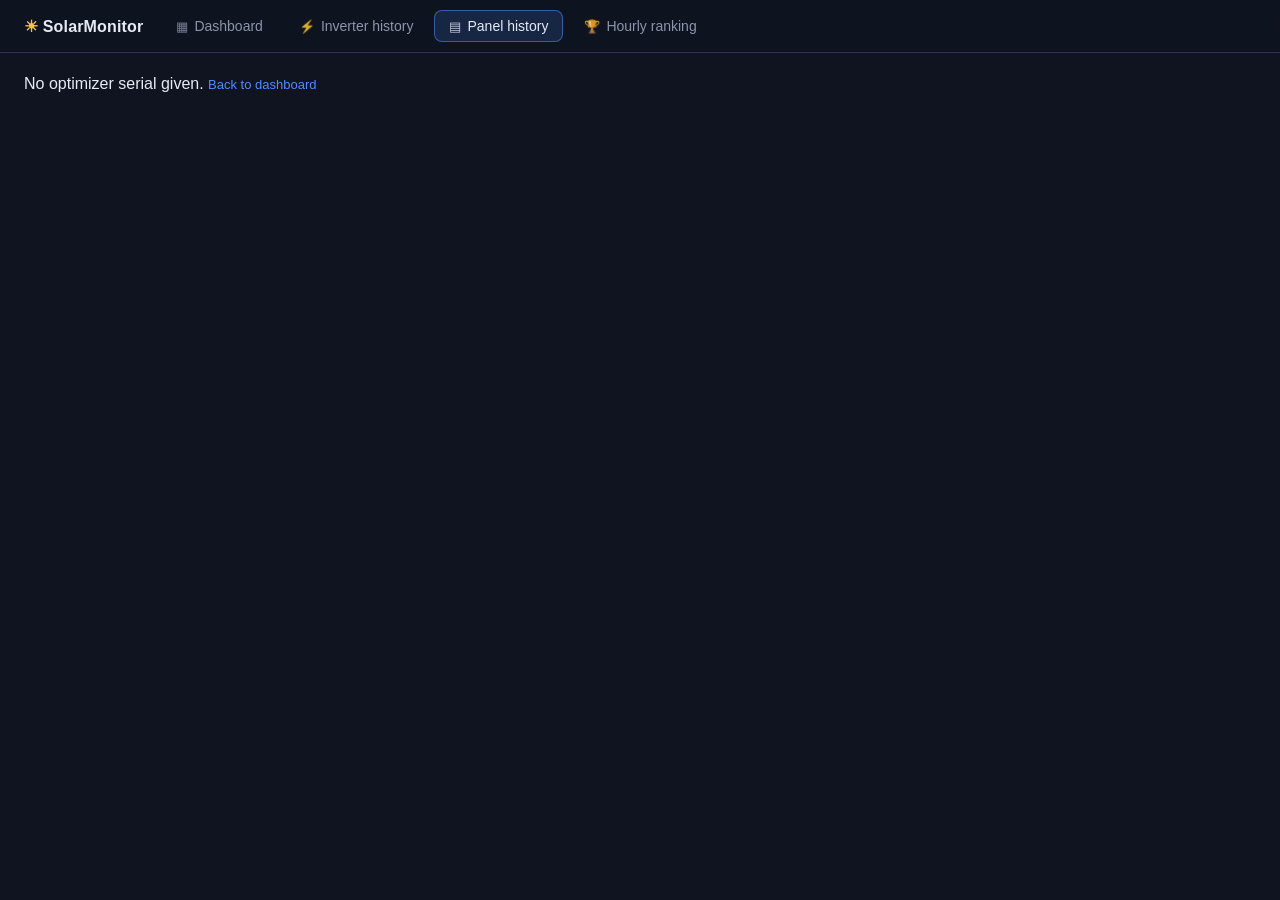
<file: webapp/static/optimizer.html>
<!DOCTYPE html>
<html lang="en">
<head>
<meta charset="UTF-8">
<meta name="viewport" content="width=device-width, initial-scale=1.0">
<title>SolarMonitor — Optimizer History</title>
<script src="chart.umd.min.js"></script>
<link rel="stylesheet" href="sources.css">
<script src="sources.js"></script>
<style>
  :root {
    --bg: #0f1420; --panel: #161d2e; --panel-2: #1c2438; --border: #2a3450;
    --text: #e6ebf5; --muted: #8b95ab; --accent: #4f8cff;
    --ok: #2ecc71; --warn: #f5a623; --bad: #e5484d;
  }
  * { box-sizing: border-box; }
  body {
    margin: 0; font-family: -apple-system, BlinkMacSystemFont, "Segoe UI", Roboto, Arial, sans-serif;
    background: var(--bg); color: var(--text); padding: 24px; max-width: 1280px; margin: 0 auto;
  }
  a { color: var(--accent); text-decoration: none; font-size: 13px; }
  a:hover { text-decoration: underline; }
  h1 { font-size: 20px; margin: 10px 0 2px; }
  .subtitle { color: var(--muted); font-size: 13px; margin-bottom: 20px; }
  .cards { display: grid; grid-template-columns: repeat(auto-fit, minmax(150px, 1fr)); gap: 12px; margin-bottom: 20px; }
  .card { background: var(--panel); border: 1px solid var(--border); border-radius: 10px; padding: 14px 16px; }
  .card .label { color: var(--muted); font-size: 12px; text-transform: uppercase; letter-spacing: 0.04em; }
  .card .value { font-size: 20px; font-weight: 600; margin-top: 4px; font-variant-numeric: tabular-nums; }
  .card .sub { color: var(--muted); font-size: 11px; margin-top: 2px; }
  .badge { display: inline-block; padding: 2px 10px; border-radius: 999px; font-size: 12px; font-weight: 600; }
  .badge.ok { background: rgba(46,204,113,0.15); color: var(--ok); }
  .badge.warn { background: rgba(245,166,35,0.15); color: var(--warn); }
  .badge.bad { background: rgba(229,72,77,0.15); color: var(--bad); }
  .badge.muted { background: rgba(139,149,171,0.15); color: var(--muted); }
  section { background: var(--panel); border: 1px solid var(--border); border-radius: 10px; padding: 16px 20px; margin-bottom: 20px; }
  section h2 { font-size: 15px; margin: 0 0 12px; display: flex; align-items: center; justify-content: space-between; }
  table { width: 100%; border-collapse: collapse; font-size: 13px; }
  th, td { text-align: left; padding: 7px 10px; border-bottom: 1px solid var(--border); }
  th { color: var(--muted); font-weight: 500; white-space: nowrap; }
  .num { text-align: right; font-variant-numeric: tabular-nums; }
  select { background: var(--panel-2); color: var(--text); border: 1px solid var(--border); border-radius: 6px; padding: 5px 10px; font-size: 13px; }
  .muted { color: var(--muted); }
  .chart-wrap { height: 320px; }
  .scroll-table { max-height: 520px; overflow-y: auto; }
  .scroll-table thead th { position: sticky; top: 0; background: var(--panel); }
  tr.STALE td { background: rgba(245,166,35,0.07); }
  tr.MISSING td { background: rgba(229,72,77,0.07); }
  .empty { color: var(--muted); font-size: 13px; padding: 12px 0; }
</style>
</head>
<body>
  <h1 id="pageTitle">Loading…</h1>
  <div class="subtitle" id="pageSubtitle"></div>
  <div class="subtitle" id="hardware" style="margin-top:-14px"></div>
  <div id="srcLegend"></div>
  <div id="dataHealth"></div>

  <div style="margin-bottom:16px;">
    <select id="rangeSelect">
      <option value="1">Last 1 hour</option>
      <option value="24" selected>Last 24 hours</option>
      <option value="72">Last 3 days</option>
      <option value="168">Last 7 days</option>
      <option value="87600">All time</option>
    </select>
  </div>

  <section id="verdictSection"><div id="seLag"></div><div id="verdictBanner"></div></section>

  <div class="cards" id="analysisCards"></div>

  <section>
    <h2><span>Daily energy — last 365 days<span data-acc="14"></span> <span data-src="calc" data-from="se"></span></span>
      <span style="font-weight:400"><a href="panels.html">compare all panels →</a> ·
        <a href="hourly.html">hourly ranking →</a></span></h2>
    <div class="muted" style="font-size:12px; margin-bottom:8px; line-height:1.5;">
      <b>Estimated</b>: the inverter's measured energy for the day, shared out by this panel's portion
      (blank when the inverter wasn't read all day). <b>Measured</b>: this panel's own readings added up over
      the time SolarEdge delivered them. The line is <b>coverage</b> — how much of the producing day had this
      panel's data; where it dips, measured energy is short and the estimate leans on the hours that did arrive.
    </div>
    <div class="chart-wrap" style="height:260px"><canvas id="dailyChart"></canvas></div>
    <div id="dailyNote" class="muted" style="font-size:12px; margin-top:6px;"></div>
  </section>

  <section>
    <h2><span>Voltage / Current / Power over time<span data-acc="1"></span><span data-acc="2"></span> <span data-src="se"></span></span></h2>
    <div class="muted" style="font-size:12px; margin-bottom:8px;">
      Breaks in the lines are cycles where this optimizer reported nothing (MISSING).
      Flat stretches are repeated stale readings.
    </div>
    <div class="chart-wrap"><canvas id="readingsChart"></canvas></div>
  </section>

  <section>
    <h2><span>Output vs peers, by hour of day<span data-acc="4"></span><span data-acc="11"></span> <span data-src="calc" data-from="se"></span></span> <span class="muted" id="profileTz" style="font-weight:400;font-size:12px;"></span></h2>
    <div class="muted" style="font-size:12px; margin-bottom:8px;">
      100% means "producing like its neighbours" in that hour, each hour judged
      against its own light level. <b>A dip at particular hours is shade</b> moving
      across the panel as the sun swings — a tree, a chimney, an aerial.
      <b>A flat line sitting low all day is the hardware.</b> This is the one
      comparison a single hour can't make, however much data it has.
    </div>
    <div class="chart-wrap" style="height:260px"><canvas id="hourlyChart"></canvas></div>
    <div id="profileVerdict" style="margin-top:10px"></div>
  </section>

  <section>
    <h2><span>Detected communication gaps<span data-acc="10"></span> <span data-src="calc" data-from="se"></span></span></h2>
    <div class="muted" style="font-size:12px; margin-bottom:8px;">
      A gap means this optimizer's own reported timestamp jumped by more than
      ~2.5 poll intervals — it stopped sending fresh telemetry for that long.
      Cycles where our poller itself failed are excluded — but a gap can still be the
      inverter's uploads to SolarEdge stalling, which hits every optimizer at once (*10).
    </div>
    <div id="gapsContainer"></div>
  </section>

  <section>
    <h2><span>Full reading history <span data-src="se"></span></span> <span class="muted" id="rowCount" style="font-weight:400; font-size:12px;"></span></h2>
    <div class="muted" style="font-size:12px; margin-bottom:8px;">
      Most recent first. One row per poll cycle: FRESH = new measurement,
      STALE = same timestamp returned again, MISSING = absent from the response.
    </div>
    <div class="scroll-table">
      <table id="readingsTable">
        <thead>
          <tr>
            <th class="from-calc" title="When our poller asked SolarEdge">Polled At</th>
            <th class="from-calc" title="Our classification: FRESH / STALE / MISSING">Status</th>
            <th class="from-se">Device Timestamp<span data-acc="2"></span></th>
            <th class="num from-se">Voltage (V)</th>
            <th class="num from-se">Opt. Voltage (V)</th>
            <th class="num from-se">Current (A)</th>
            <th class="num from-se">Power (W)<span data-acc="1"></span></th>
            <th class="num from-se" title="SolarEdge's per-report energy — shown for completeness, not used in any calculation">Energy (interval)<span data-acc="5"></span></th>
          </tr>
        </thead>
        <tbody></tbody>
      </table>
    </div>
  </section>

  <div id="accKeyHolder"></div>

<script>
const params = new URLSearchParams(location.search);
const serial = params.get("serial");
let chart = null;
const STATUS_CLASS = { FRESH: "ok", STALE: "warn", MISSING: "bad" };

function fmt(n, digits = 2) {
  return (n === null || n === undefined) ? "—" : Number(n).toFixed(digits);
}

async function getJSON(url) {
  const r = await fetch(url);
  if (!r.ok) throw new Error(await r.text());
  return r.json();
}

const VERDICT_CLASS = {
  "GOOD": "ok", "LIKELY GOOD": "ok", "WATCH": "warn",
  "SUSPECT": "bad", "BAD": "bad", "NO DATA": "bad",
};

let health = null;   // daylight-only electrical stats + verdict

async function loadVerdict() {
  const hours = document.getElementById("rangeSelect").value;
  const el = document.getElementById("verdictBanner");
  try {
    const data = await getJSON(`/api/health?hours=${hours}`);
    const h = data.optimizers.find(o => o.serial === serial);
    health = h || null;
    if (!h) { el.innerHTML = ""; return; }
    const cls = VERDICT_CLASS[h.verdict] || "muted";
    const weak = h.confidence === "INSUFFICIENT" || h.confidence === "LOW";
    el.innerHTML = `
      <div style="display:flex; align-items:center; gap:14px; flex-wrap:wrap">
        <span class="badge ${cls}" style="font-size:15px; padding:5px 16px">${h.verdict}</span>${acc(4)} ${src("calc", "se")}
        <span style="font-size:15px">score <b>${h.health_score}</b>/100</span>
        <span class="muted">output vs peers: <b>${h.perf_ratio_pct ?? "—"}%</b></span>
        <span class="muted">reporting: <b>${h.reliability_pct}%</b></span>
        <span class="badge ${weak ? "warn" : "ok"}">${h.confidence} confidence
          (${h.scored_samples} scored 15-min windows)</span>
      </div>
      ${weak ? `<div class="muted" style="font-size:12px; margin-top:8px">
        Not enough daylight data yet for this verdict to mean much — it will
        firm up as collection continues.</div>` : ""}`;
  } catch (e) {
    el.innerHTML = "";
  }
}

async function loadAnalysis() {
  const hours = document.getElementById("rangeSelect").value;
  const a = await getJSON(`/api/optimizers/${encodeURIComponent(serial)}/analysis?hours=${hours}`);
  const h = health || {};   // populated by loadVerdict, which runs first

  document.getElementById("pageTitle").textContent = `${a.label} — ${a.serial}`;
  document.getElementById("pageSubtitle").textContent =
    `Observed in ${a.observed_cycles} of ${a.successful_cycles} successful poll cycles in this range`;
  document.getElementById("hardware").innerHTML = `Hardware ${src("se")} ·
    optimizer <b>${a.optimizer_model ?? "unknown"}</b>${optChip(a.optimizer_model, a.layout_status)}
    · panel label <b>${a.panel_model ?? "—"}</b>${a.layout_status ? ` · ${a.layout_status.toLowerCase()} in SolarEdge's layout` : ""}`;

  // Must be derived from the same (daylight-scoped) number that's displayed,
  // or the badge colour contradicts its own value.
  const rel = h.reliability_pct;
  const freshCls = rel == null ? "muted" : (rel >= 90 ? "ok" : (rel >= 50 ? "warn" : "bad"));

  let stuckValue;
  if (a.latest_status === "FRESH") {
    stuckValue = `<span class="badge ok">reporting</span>`;
  } else if (a.stuck_minutes > 0) {
    stuckValue = `<span class="badge bad">${Math.round(a.stuck_minutes)}m</span>`;
  } else {
    stuckValue = `<span class="badge bad">never</span>`;
  }
  const stuckCard = `<div class="card"><div class="label">Fresh Data${acc(10)} ${src("calc", "se")}</div>
    <div class="value">${stuckValue}</div>
    <div class="sub">last cycle: ${a.latest_status ?? "—"}</div></div>`;

  document.getElementById("analysisCards").innerHTML = `
    <div class="card"><div class="label">Freshness <span style="text-transform:none">(daylight)</span> ${src("calc", "se")}</div>
      <div class="value"><span class="badge ${freshCls}">${h.reliability_pct ?? "—"}%</span></div>
      <div class="sub">night excluded — going quiet after dark is normal</div></div>
    <div class="card"><div class="label">Fresh ☀ ${src("calc", "se")}</div><div class="value" style="color:var(--ok)">${h.fresh_count ?? "—"}</div></div>
    <div class="card"><div class="label">Stale ☀ ${src("calc", "se")}</div><div class="value" style="color:var(--warn)">${h.stale_count ?? "—"}</div></div>
    <div class="card"><div class="label">Missing ☀ ${src("calc", "se")}</div><div class="value" style="color:var(--bad)">${h.missing_count ?? "—"}</div></div>
    ${stuckCard}
    <div class="card"><div class="label">Gaps Detected${acc(10)} ${src("calc", "se")}</div><div class="value">${a.gaps.length}</div></div>
    <div class="card"><div class="label">Power <span style="text-transform:none">(daylight)</span>${acc(3)} ${src("calc", "se")}</div>
      <div class="value">${fmt(h.avg_power, 1)} W</div>
      <div class="sub">median ${fmt(h.median_power, 1)} · max ${fmt(h.max_power, 1)} W</div></div>
    <div class="card"><div class="label">Voltage <span style="text-transform:none">(daylight)</span>${acc(3)} ${src("calc", "se")}</div>
      <div class="value">${fmt(h.avg_voltage)} V</div>
      <div class="sub">median ${fmt(h.median_voltage)} · max ${fmt(h.max_voltage)} V</div></div>
    <div class="card"><div class="label">Current <span style="text-transform:none">(daylight)</span>${acc(3)} ${src("calc", "se")}</div>
      <div class="value">${fmt(h.avg_current, 3)} A</div>
      <div class="sub">median ${fmt(h.median_current, 3)} · max ${fmt(h.max_current, 3)} A · near 0: ${h.near_zero_pct ?? "—"}% of readings</div></div>
    <div class="card"><div class="label">Zero-Power${acc(1)} ${src("calc", "se")}</div><div class="value">${a.zero_power_count}</div><div class="sub">readings at exactly 0 W, including night · daytime ones are real moments of no output (see "near 0" above)</div></div>
  `;
  animateCounters(document.getElementById("analysisCards"));

  const gapsEl = document.getElementById("gapsContainer");
  if (!a.gaps.length) {
    gapsEl.innerHTML = `<div class="empty">No gaps detected in this range.</div>`;
  } else {
    gapsEl.innerHTML = `<table><thead><tr><th>From</th><th>To</th><th class="num">Duration</th></tr></thead><tbody>${
      a.gaps.map(g => `<tr><td>${g.from}</td><td>${g.to}</td><td class="num">${g.minutes} min</td></tr>`).join("")
    }</tbody></table>`;
  }
}

async function loadReadings() {
  const hours = document.getElementById("rangeSelect").value;
  const rows = await getJSON(`/api/optimizers/${encodeURIComponent(serial)}/readings?hours=${hours}`);
  document.getElementById("rowCount").textContent = `(${rows.length} cycles)`;
  renderChart(rows);

  const tbody = document.querySelector("#readingsTable tbody");
  if (!rows.length) {
    tbody.innerHTML = `<tr><td colspan="8" class="empty">No readings in this range.</td></tr>`;
    return;
  }
  tbody.innerHTML = [...rows].reverse().map(r => `
    <tr class="${r.status}">
      <td>${r.fetched_at}</td>
      <td><span class="badge ${STATUS_CLASS[r.status] || "muted"}">${r.status}</span></td>
      <td>${r.ts_utc ?? "—"}</td>
      <td class="num">${fmt(r.voltage)}</td>
      <td class="num">${fmt(r.optimizer_voltage)}</td>
      <td class="num">${fmt(r.current, 3)}</td>
      <td class="num">${fmt(r.power, 1)}</td>
      <td class="num">${fmt(r.energy_wh, 1)}</td>
    </tr>`).join("");
}

function renderChart(rows) {
  const ctx = document.getElementById("readingsChart");
  const data = {
    labels: rows.map(r => r.fetched_at),
    datasets: [
      { label: "Power (W)", data: rows.map(r => r.power), borderColor: "#4f8cff", yAxisID: "y", tension: 0.15, pointRadius: 0, spanGaps: false },
      { label: "Voltage (V)", data: rows.map(r => r.voltage), borderColor: "#2ecc71", yAxisID: "y1", tension: 0.15, pointRadius: 0, spanGaps: false },
      { label: "Current (A)", data: rows.map(r => r.current), borderColor: "#f5a623", yAxisID: "y2", tension: 0.15, pointRadius: 0, spanGaps: false },
    ],
  };
  if (chart) chart.destroy();
  chart = new Chart(ctx, {
    type: "line",
    data,
    options: {
      responsive: true, maintainAspectRatio: false, animation: false,
      interaction: { mode: "index", intersect: false },
      scales: {
        x: { ticks: { color: "#8b95ab", maxTicksLimit: 10 }, grid: { color: "#2a3450" } },
        y: { position: "left", title: { display: true, text: "Power (W)", color: "#8b95ab" }, ticks: { color: "#8b95ab" }, grid: { color: "#2a3450" } },
        y1: { position: "right", title: { display: true, text: "Voltage (V)", color: "#8b95ab" }, ticks: { color: "#8b95ab" }, grid: { drawOnChartArea: false } },
        y2: { position: "right", title: { display: true, text: "Current (A)", color: "#8b95ab" }, ticks: { color: "#8b95ab" }, grid: { drawOnChartArea: false }, offset: true },
      },
      plugins: { legend: { labels: { color: "#e6ebf5" } } },
    },
  });
}

let hourlyChart = null;

function hourLabel(h) {
  const suffix = h < 12 ? "am" : "pm";
  const h12 = h % 12 === 0 ? 12 : h % 12;
  return `${String(h).padStart(2,"0")}:00 (${h12}${suffix})`;
}

async function loadHourlyProfile() {
  const hours = document.getElementById("rangeSelect").value;
  const el = document.getElementById("profileVerdict");
  let d;
  try {
    d = await getJSON(`/api/hourly?hours=${hours}`);
  } catch (e) { return; }

  document.getElementById("profileTz").textContent = `— times are ${d.timezone}`;
  const me = d.optimizers.find(o => o.serial === serial);
  const pts = me ? me.points : [];

  if (hourlyChart) hourlyChart.destroy();
  hourlyChart = new Chart(document.getElementById("hourlyChart"), {
    type: "bar",
    data: {
      labels: pts.map(p => hourLabel(p.hour)),
      datasets: [
        { label: "% of peers", data: pts.map(p => p.ratio_pct),
          backgroundColor: pts.map(p => p.ratio_pct >= 85 ? "#2ecc71"
                                      : (p.ratio_pct >= 60 ? "#f5a623" : "#e5484d")) },
      ],
    },
    options: {
      responsive: true, maintainAspectRatio: false, animation: false,
      scales: {
        x: { ticks: { color: "#8b95ab" }, grid: { color: "#2a3450" } },
        y: { title: { display: true, text: "% of peer median", color: "#8b95ab" },
             ticks: { color: "#8b95ab" }, grid: { color: "#2a3450" },
             suggestedMin: 0, suggestedMax: 120 },
      },
      plugins: {
        legend: { display: false },
        tooltip: { callbacks: { afterLabel: (c) => `${pts[c.dataIndex].samples} samples` } },
      },
    },
  });

  if (!pts.length) {
    el.innerHTML = `<span class="muted">Not enough good-light data yet to build a profile.</span>`;
    return;
  }
  if (pts.length < 3) {
    el.innerHTML = `<span class="badge warn">ONLY ${pts.length} HOUR(S) COVERED</span>
      <span class="muted"> — shade and faults can't be told apart until the profile
      spans more of the day.</span>`;
    return;
  }
  // Shade moves, so it shows as a wide spread across hours; a failing panel
  // is down by roughly the same proportion whenever the sun is up.
  const shadeLike = me.spread_pct >= 35 && me.min_ratio_pct < 75;
  const faultLike = me.spread_pct < 25 && me.min_ratio_pct < 75;
  el.innerHTML = shadeLike
    ? `<span class="badge warn">PATTERN: SHADE-LIKE</span>
       <span class="muted"> — drops to ${me.min_ratio_pct}% in some hours but recovers
       in others (spread ${me.spread_pct} points). That's consistent with something
       shading it part of the day rather than a failing panel.</span>`
    : faultLike
      ? `<span class="badge bad">PATTERN: FAULT-LIKE</span>
         <span class="muted"> — down to around ${me.min_ratio_pct}% of its peers at
         every hour (spread only ${me.spread_pct} points). A consistent shortfall
         regardless of sun position points at the panel or optimizer itself.</span>`
      : `<span class="badge ok">PATTERN: NORMAL</span>
         <span class="muted"> — tracks its peers across the day
         (low ${me.min_ratio_pct}%, spread ${me.spread_pct} points).</span>`;
}

async function loadDataHealth() {
  try {
    const d = await getJSON("/api/inverter");
    document.getElementById("dataHealth").innerHTML = healthStrip(d, "/#dataSources");
    document.getElementById("seLag").innerHTML = seLagBanner(d);
  } catch (e) {}
}

let dailyChart = null;

async function loadDaily() {
  let d;
  try { d = await getJSON(`/api/optimizers/${encodeURIComponent(serial)}/daily?days=365`); } catch (e) { return; }
  const days = d.days;
  const label = day => new Date(day + "T12:00:00Z").toLocaleDateString([], { month: "short", day: "numeric", timeZone: "UTC" });
  document.getElementById("dailyNote").textContent = days.length
    ? `${days.length} day${days.length === 1 ? "" : "s"} recorded · raw readings kept ${d.retention_days || "∞"} days, daily figures indefinitely`
    : "No daily figures yet.";
  if (dailyChart) dailyChart.destroy();
  dailyChart = new Chart(document.getElementById("dailyChart"), {
    type: "bar",
    data: {
      labels: days.map(x => x.day),
      datasets: [
        { label: "Estimated (Wh)", data: days.map(x => x.estimated_wh), backgroundColor: "#4f8cffcc", yAxisID: "y" },
        { label: "Measured (Wh)", data: days.map(x => x.measured_wh), backgroundColor: "#2ecc7188", yAxisID: "y" },
        { label: "Coverage (%)", data: days.map(x => x.coverage_pct), type: "line", borderColor: "#f5a623",
          pointRadius: days.length > 60 ? 0 : 3, yAxisID: "y1" },
      ],
    },
    options: {
      responsive: true, maintainAspectRatio: false, animation: false,
      interaction: { mode: "index", intersect: false },
      scales: {
        x: { ticks: { color: "#8b95ab", maxTicksLimit: 14, callback: (v, i) => label(days[i].day) }, grid: { color: "#2a3450" } },
        y: { beginAtZero: true, title: { display: true, text: "Wh", color: "#8b95ab" }, ticks: { color: "#8b95ab" }, grid: { color: "#2a3450" } },
        y1: { position: "right", min: 0, max: 100, title: { display: true, text: "coverage %", color: "#8b95ab" }, ticks: { color: "#8b95ab" }, grid: { drawOnChartArea: false } },
      },
      plugins: {
        legend: { labels: { color: "#e6ebf5" } },
        tooltip: { callbacks: {
          title: items => items.length ? label(days[items[0].dataIndex].day) : "",
          footer: items => {
            if (!items.length) return "";
            const x = days[items[0].dataIndex];
            return [`vs peers ${x.vs_peers_pct ?? "—"}% · near 0 ${x.near_zero_pct ?? "—"}%`,
                    x.finalized ? "" : "may still change"].filter(Boolean);
          },
        } },
      },
    },
  });
}

async function refreshAll() {
  loadDaily();
  loadDataHealth();
  await loadVerdict();          // must land first: loadAnalysis reads its stats
  await Promise.all([loadAnalysis(), loadReadings(), loadHourlyProfile()]);
}

document.getElementById("rangeSelect").addEventListener("change", refreshAll);

if (!serial) {
  document.body.innerHTML = `<p>No optimizer serial given. <a href="/">Back to dashboard</a></p>`;
} else {
  document.getElementById("srcLegend").innerHTML = srcLegend();
  document.getElementById("accKeyHolder").innerHTML = accKey([1, 2, 3, 4, 5, 10, 11]);
  fillMarkers();
  refreshAll();
}
</script>
</body>
</html>
</file>
<file: webapp/static/sources.css>
/* Data-source tags — see sources.js. */
.src {
  display: inline-block; margin-left: 6px; padding: 0 6px; border-radius: 4px;
  font-size: 10px; font-weight: 600; letter-spacing: 0.02em; line-height: 16px;
  text-transform: none; vertical-align: middle; border: 1px solid; white-space: nowrap;
  cursor: help;
}
.src.inv  { color: #22d3ee; border-color: rgba(34,211,238,0.5);  background: rgba(34,211,238,0.08); }
.src.se   { color: #a78bfa; border-color: rgba(167,139,250,0.5); background: rgba(167,139,250,0.08); }
.src.calc { color: #f0abfc; border-color: rgba(240,171,252,0.5); background: rgba(240,171,252,0.08); }
/* Compact marker for table headers: a coloured bar under the column name. */
th.from-inv  { box-shadow: inset 0 -2px 0 #22d3ee; }
th.from-se   { box-shadow: inset 0 -2px 0 #a78bfa; }
th.from-calc { box-shadow: inset 0 -2px 0 #f0abfc; }
.src-legend {
  font-size: 12px; color: var(--muted); margin: -8px 0 18px; line-height: 2;
}
.src-legend .src { margin: 0 4px 0 10px; }
.src-legend .src:first-of-type { margin-left: 6px; }

/* Optimizer model chip — see optChip() in sources.js. */
.opt-chip {
  display: inline-block; margin-left: 6px; padding: 0 5px; border-radius: 4px;
  font-size: 10px; font-weight: 600; line-height: 15px; vertical-align: middle;
  border: 1px solid; white-space: nowrap; cursor: help; font-variant-numeric: tabular-nums;
}
.opt-chip.m0 { color: #60a5fa; border-color: rgba(96,165,250,0.5);  background: rgba(96,165,250,0.08); }
.opt-chip.m1 { color: #94a3b8; border-color: rgba(148,163,184,0.5); background: rgba(148,163,184,0.08); }
.opt-chip.m2 { color: #e2c08d; border-color: rgba(226,192,141,0.5); background: rgba(226,192,141,0.08); }
.opt-chip.m3 { color: #fda4af; border-color: rgba(253,164,175,0.5); background: rgba(253,164,175,0.08); }
.opt-chip.inactive { color: var(--muted); border-color: var(--border); border-style: dashed; background: none; }

/* Accuracy markers — see ACCURACY in sources.js. */
.acc {
  color: var(--warn); font-weight: 700; font-size: 11px; vertical-align: super;
  line-height: 0; margin-left: 2px; cursor: help; text-transform: none; letter-spacing: 0;
}
.acc-key h2 .acc-star { color: var(--warn); }
.acc-key dl { margin: 0; font-size: 12px; line-height: 1.55; }
.acc-key dt { color: var(--warn); font-weight: 600; margin-top: 10px; }
.acc-key dt:first-child { margin-top: 0; }
.acc-key dd { margin: 2px 0 0 0; color: var(--muted); }

/* Live data-health strip and lag banners — see assessHealth() in sources.js. */
.health-strip {
  display: grid; grid-template-columns: 1fr 1fr; gap: 10px 16px; align-items: start;
  background: var(--panel); border: 1px solid var(--border); border-radius: 10px;
  padding: 12px 16px; margin: 0 0 20px;
}
.health-item { font-size: 12px; line-height: 1.5; }
.health-head { font-weight: 600; margin-bottom: 4px; }
.health-head .src { margin-left: 4px; }
.health-text { color: var(--muted); margin-left: 6px; }
.health-link { grid-column: 1 / -1; font-size: 12px; color: var(--accent); text-decoration: none; }
@media (max-width: 700px) { .health-strip { grid-template-columns: 1fr; } }
.lag-banner {
  font-size: 12px; line-height: 1.5; padding: 8px 12px; border-radius: 8px; margin: 0 0 10px;
  border: 1px solid;
}
.lag-banner.bad  { color: #fca5a5; border-color: rgba(229,72,77,0.5);  background: rgba(229,72,77,0.08); }
.lag-banner.warn { color: #fcd34d; border-color: rgba(245,166,35,0.5); background: rgba(245,166,35,0.08); }
.ds-table td, .ds-table th { vertical-align: top; font-size: 12px; line-height: 1.5; }
.ds-table th { cursor: default; }
.ds-faq { font-size: 12px; line-height: 1.6; color: var(--muted); }
.ds-faq b { color: var(--text); }
.ds-faq p { margin: 8px 0; }

/* Site menu — see renderNav() in sources.js. Pinned to the top of the page. */
.site-nav {
  position: sticky; top: 0; z-index: 50;
  display: flex; align-items: center; gap: 18px;
  margin: -24px -24px 22px; padding: 10px 24px;
  background: rgba(15, 20, 32, 0.94); backdrop-filter: blur(6px);
  border-bottom: 1px solid var(--border);
}
.nav-brand {
  color: var(--text); font-weight: 700; font-size: 16px; white-space: nowrap;
  text-decoration: none; letter-spacing: .01em;
}
.nav-brand span { color: #f5c542; }
.nav-links { display: flex; gap: 6px; overflow-x: auto; scrollbar-width: none; }
.nav-links::-webkit-scrollbar { display: none; }
.nav-link {
  display: inline-flex; align-items: center; gap: 6px; white-space: nowrap;
  padding: 7px 14px; border-radius: 8px; font-size: 14px; font-weight: 500;
  color: var(--muted); text-decoration: none; border: 1px solid transparent;
}
.nav-link:hover { color: var(--text); background: var(--panel-2); }
.nav-link.active { color: var(--text); background: rgba(79,140,255,0.16); border-color: rgba(79,140,255,0.55); }
.nav-icon { font-size: 13px; opacity: .85; }
/* Auto-refresh countdown — see autoRefresh() in sources.js. */
.refresh-timer {
  margin-left: auto; display: inline-flex; align-items: center; gap: 6px;
  padding: 5px 10px; border-radius: 999px; font: inherit; font-size: 12px;
  color: var(--muted); background: var(--panel); border: 1px solid var(--border);
  cursor: pointer; white-space: nowrap; font-variant-numeric: tabular-nums;
}
.refresh-timer:hover { color: var(--text); border-color: rgba(79,140,255,0.55); }
.refresh-timer b { color: var(--text); font-weight: 600; min-width: 2.6em; text-align: right; }
.refresh-timer .ring { width: 14px; height: 14px; flex: none; transform: rotate(-90deg); }
.refresh-timer .ring circle { fill: none; stroke-width: 2.5; }
.refresh-timer .ring .track { stroke: var(--border); }
.refresh-timer .ring .left { stroke: #4f8cff; stroke-linecap: round; transition: stroke-dashoffset 1s linear; }
.refresh-timer.busy .ring .left { stroke: #f5c542; }
@media (max-width: 700px) {
  html body { padding: 16px; }
  .refresh-timer { position: absolute; top: 8px; right: 16px; padding: 3px 9px; }
  .site-nav { margin: -16px -16px 16px; padding: 8px 16px; flex-direction: column; align-items: stretch; gap: 6px; }
  /* All four links visible without swiping: a 2 x 2 grid. */
  .nav-links { display: grid; grid-template-columns: 1fr 1fr; gap: 6px; overflow: visible; }
  .nav-link { padding: 7px 10px; font-size: 13px; justify-content: center; background: var(--panel); border-color: var(--border); }
}
</file>
